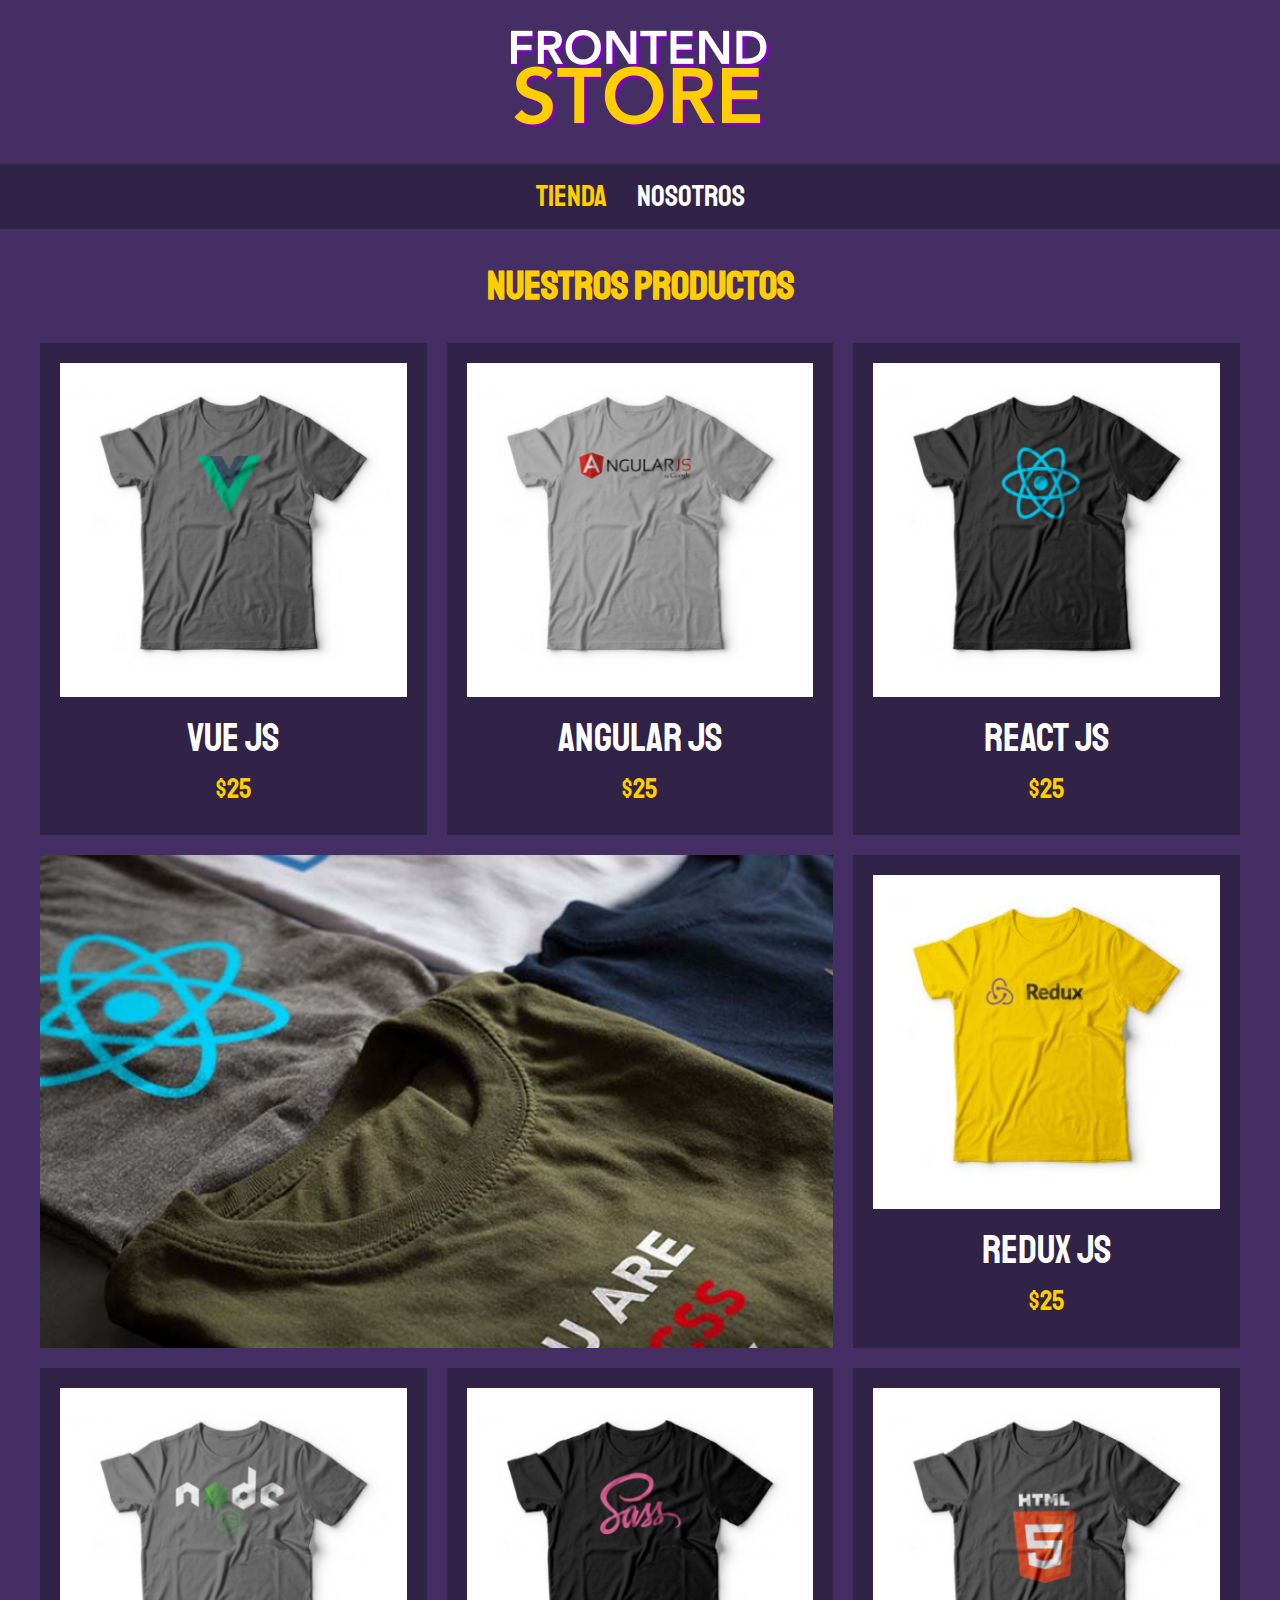
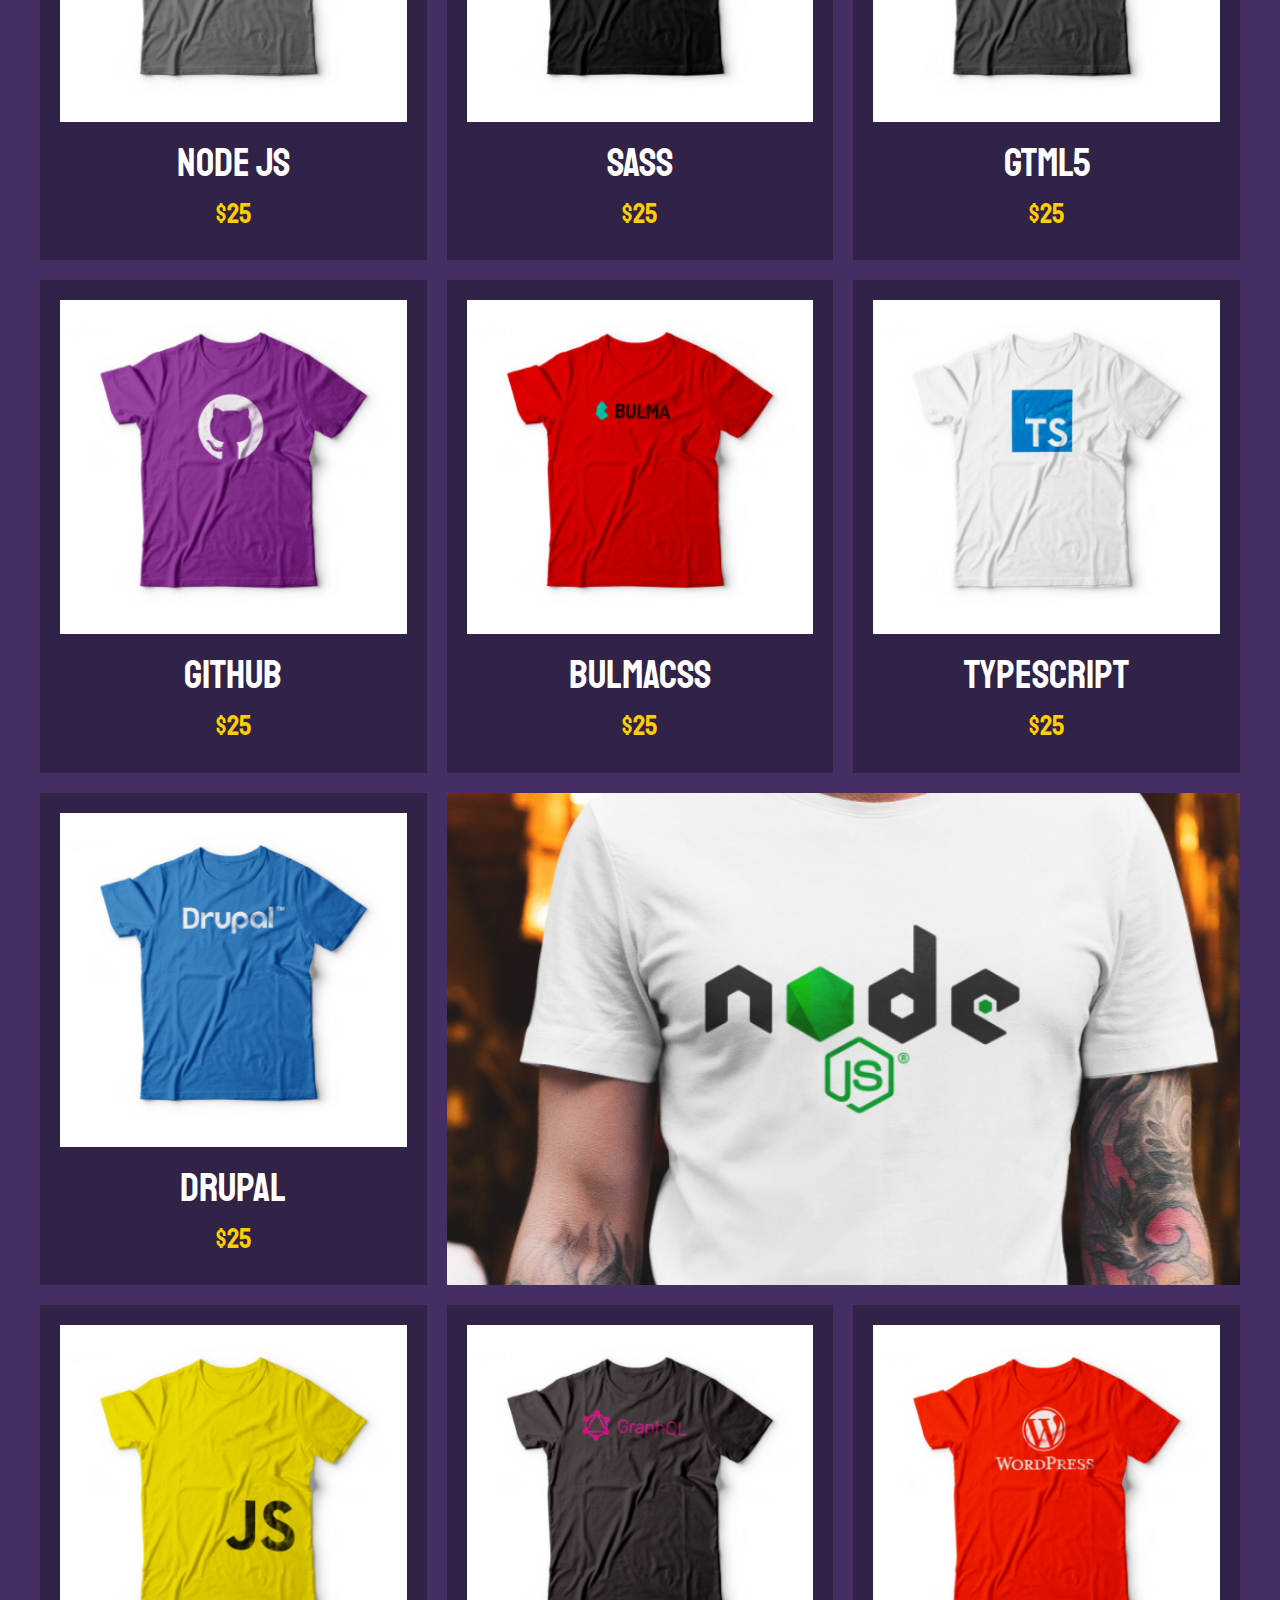
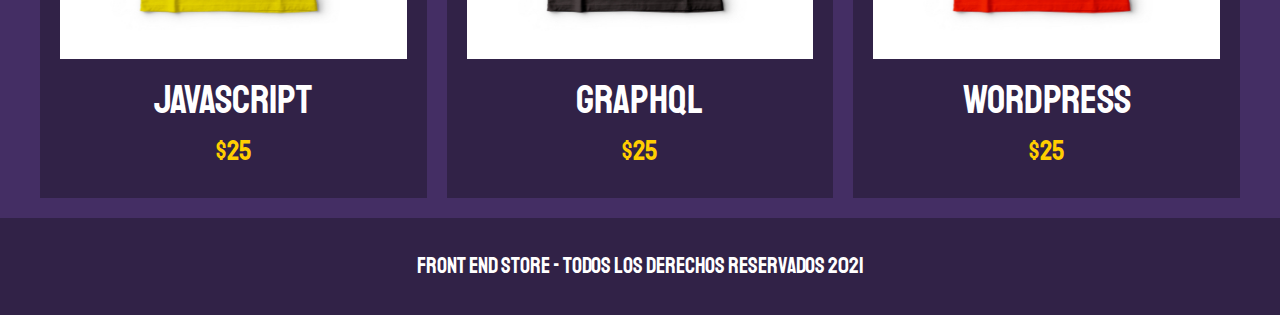
<file: index.html>
<!DOCTYPE html>
<html lang="en">
<head>
    <meta charset="UTF-8">
    <meta http-equiv="X-UA-Compatible" content="IE=edge">
    <meta name="viewport" content="width=device-width, initial-scale=1.0">
    <title>FrontEnd Store</title>
    <link rel="stylesheet" href="ccs/normalize.css">
    <link rel="preconnect" href="https://fonts.gstatic.com">
    <link href="https://fonts.googleapis.com/css2?family=Staatliches&display=swap" rel="stylesheet">
    <link rel="stylesheet" href="ccs/style.css">
</head> 
<body>
    <header class="header">
        <a href="index.html">
            <img class="header__logo" src="img/logo.png" alt="Logotipo">
        </a>
    </header>

    <nav class="navegacion">
        <a class="nacegacion__enlace nacegacion__enlace--activo" href="index.html">Tienda</a>
        <a class="nacegacion__enlace" href="nosotros.html">Nosotros</a>
        
    </nav>

    <main class="contenedor">
        <h1>Nuestros Productos</h1>
        <div class="grid">
            <div class="producto">
                <a href="producto.html">
                    <img class="producto__imagen" src="img/1.jpg" alt="imagen camisa">
                    <div class="producto__informacion">
                        <p class="producto__nombre">Vue JS</p>
                        <p class="producto__precio">$25</p>
                    </div>
                </a>
            </div> <!-- Fin de la clase producto-->
            <div class="producto">
                <a href="producto.html">
                    <img class="producto__imagen" src="img/2.jpg" alt="imagen camisa">
                    <div class="producto__informacion">
                        <p class="producto__nombre">Angular Js</p>
                        <p class="producto__precio">$25</p>
                    </div>
                </a>
            </div> <!-- Fin de la clase producto-->
            <div class="producto">
                <a href="producto.html">
                    <img class="producto__imagen" src="img/3.jpg" alt="imagen camisa">
                    <div class="producto__informacion">
                        <p class="producto__nombre">React Js</p>
                        <p class="producto__precio">$25</p>
                    </div>
                </a>
            </div> <!-- Fin de la clase producto-->
            <div class="producto">
                <a href="producto.html">
                    <img class="producto__imagen" src="img/4.jpg" alt="imagen camisa">
                    <div class="producto__informacion">
                        <p class="producto__nombre">Redux Js</p>
                        <p class="producto__precio">$25</p>
                    </div>
                </a>
            </div> <!-- Fin de la clase producto-->
            <div class="producto">
                <a href="producto.html">
                    <img class="producto__imagen" src="img/5.jpg" alt="imagen camisa">
                    <div class="producto__informacion">
                        <p class="producto__nombre">Node Js</p>
                        <p class="producto__precio">$25</p>
                    </div>
                </a>
            </div> <!-- Fin de la clase producto-->
            <div class="producto">
                <a href="producto.html">
                    <img class="producto__imagen" src="img/6.jpg" alt="imagen camisa">
                    <div class="producto__informacion">
                        <p class="producto__nombre">SASS</p>
                        <p class="producto__precio">$25</p>
                    </div>
                </a>
            </div> <!-- Fin de la clase producto-->
            <div class="producto">
                <a href="producto.html">
                    <img class="producto__imagen" src="img/7.jpg" alt="imagen camisa">
                    <div class="producto__informacion">
                        <p class="producto__nombre">GTML5</p>
                        <p class="producto__precio">$25</p>
                    </div>
                </a>
            </div> <!-- Fin de la clase producto-->
            <div class="producto">
                <a href="producto.html">
                    <img class="producto__imagen" src="img/8.jpg" alt="imagen camisa">
                    <div class="producto__informacion">
                        <p class="producto__nombre">Github</p>
                        <p class="producto__precio">$25</p>
                    </div>
                </a>
            </div> <!-- Fin de la clase producto-->
            <div class="producto">
                <a href="producto.html">
                    <img class="producto__imagen" src="img/9.jpg" alt="imagen camisa">
                    <div class="producto__informacion">
                        <p class="producto__nombre">BulmaCSS</p>
                        <p class="producto__precio">$25</p>
                    </div>
                </a>
            </div> <!-- Fin de la clase producto--><div class="producto">
                <a href="producto.html">
                    <img class="producto__imagen" src="img/10.jpg" alt="imagen camisa">
                    <div class="producto__informacion">
                        <p class="producto__nombre">TypeScript</p>
                        <p class="producto__precio">$25</p>
                    </div>
                </a>
            </div> <!-- Fin de la clase producto-->
            <div class="producto">
                <a href="producto.html">
                    <img class="producto__imagen" src="img/11.jpg" alt="imagen camisa">
                    <div class="producto__informacion">
                        <p class="producto__nombre">Drupal</p>
                        <p class="producto__precio">$25</p>
                    </div>
                </a>
            </div> <!-- Fin de la clase producto--><div class="producto">
                <a href="producto.html">
                    <img class="producto__imagen" src="img/12.jpg" alt="imagen camisa">
                    <div class="producto__informacion">
                        <p class="producto__nombre">JavaScript</p>
                        <p class="producto__precio">$25</p>
                    </div>
                </a>
            </div> <!-- Fin de la clase producto-->
            <div class="producto">
                <a href="producto.html">
                    <img class="producto__imagen" src="img/13.jpg" alt="imagen camisa">
                    <div class="producto__informacion">
                        <p class="producto__nombre">GraphQL</p>
                        <p class="producto__precio">$25</p>
                    </div>
                </a>
            </div> <!-- Fin de la clase producto-->
            <div class="producto">
                <a href="producto.html">
                    <img class="producto__imagen" src="img/14.jpg" alt="imagen camisa">
                    <div class="producto__informacion">
                        <p class="producto__nombre">WordPress</p>
                        <p class="producto__precio">$25</p>
                    </div>
                </a>
            </div> <!-- Fin de la clase producto-->

            <div class="grafico grafico--camisas"></div>
            <div class="grafico grafico--node"></div>

        </div>
    </main>

    <footer class="footer">
        <p class="footer__texto">Front End Store - Todos los derechos reservados 2021</p>
    </footer>
    
</body>
</html>
</file>
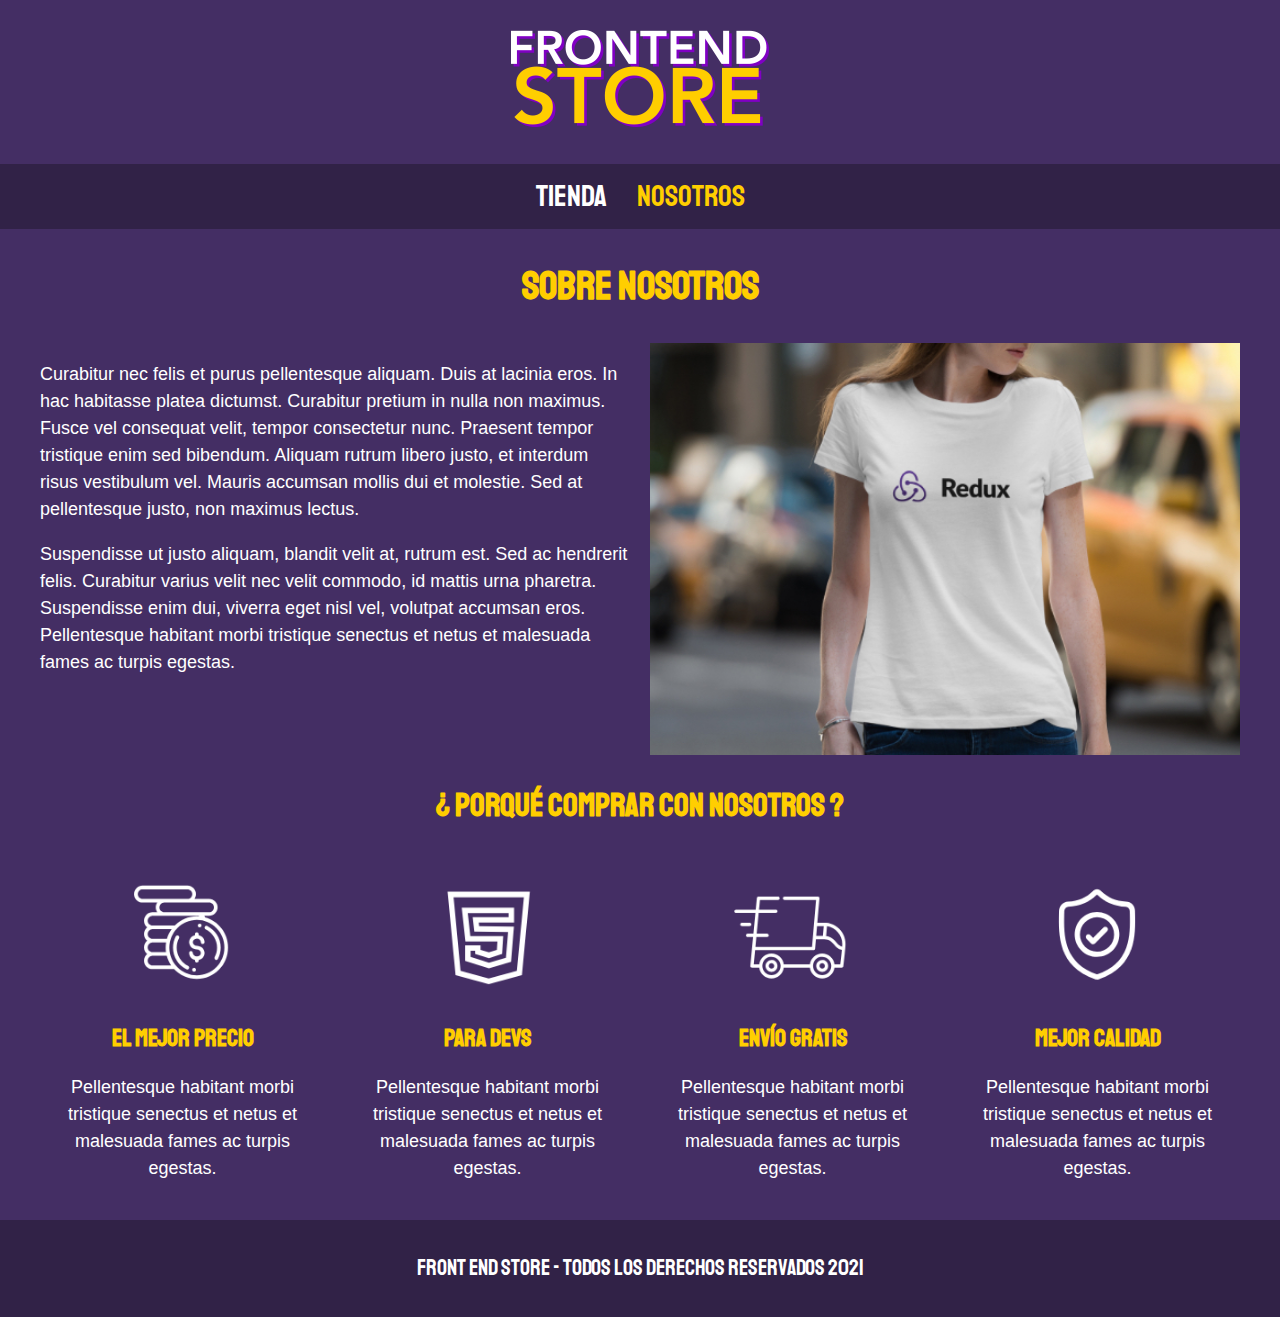
<file: nosotros.html>
<!DOCTYPE html>
<html lang="en">
<head>
    <meta charset="UTF-8">
    <meta http-equiv="X-UA-Compatible" content="IE=edge">
    <meta name="viewport" content="width=device-width, initial-scale=1.0">
    <title>FrontEnd Store</title>
    <link rel="stylesheet" href="ccs/normalize.css">
    <link rel="preconnect" href="https://fonts.gstatic.com">
    <link href="https://fonts.googleapis.com/css2?family=Staatliches&display=swap" rel="stylesheet">
    <link rel="stylesheet" href="ccs/style.css">
</head>
<body>
    <header class="header">
        <a href="index.html">
            <img class="header__logo" src="img/logo.png" alt="Logotipo">
        </a>
    </header>

    <nav class="navegacion">
        <a class="nacegacion__enlace" href="index.html">Tienda</a>
        <a class="nacegacion__enlace nacegacion__enlace--activo" href="nosotros.html">Nosotros</a>
    </nav>

    <main class="contenedor">
        <h1>Sobre Nosotros</h1>
        <div class="nosotros">
            <div class="nosotros__contenido">
                
                    <p> Curabitur nec felis et purus pellentesque aliquam. Duis at lacinia eros. In hac habitasse platea dictumst.
                     Curabitur pretium in nulla non maximus. Fusce vel consequat velit, tempor consectetur nunc. Praesent tempor tristique enim sed bibendum.
                     Aliquam rutrum libero justo, et interdum risus vestibulum vel. Mauris accumsan mollis dui et molestie. Sed at pellentesque justo, non maximus lectus.
                     
                    </p>

                    <p> Suspendisse ut justo aliquam, blandit velit at, rutrum est. Sed ac hendrerit felis.
                    Curabitur varius velit nec velit commodo, id mattis urna pharetra. Suspendisse enim dui, viverra eget nisl vel, volutpat accumsan eros.
                    Pellentesque habitant morbi tristique senectus et netus et malesuada fames ac turpis egestas.
                    
                    </p>

            </div>
            <img class="nosotros__imagen" src="img/nosotros.jpg" alt="imagenes nosotros">
        </div>
    </main>

    <section class="contenedor comprar">
        <h2 class="comprar__titulo">¿ Porqué comprar con nosotros ?</h2>

        <div class="bloques">
            <div class="bloque">
                <img class="bloque__imagen" src="img/icono_1.png" alt="porque comprar">
                <h3 class="bloque__titulo">EL Mejor Precio</h3>
                <p>Pellentesque habitant morbi tristique senectus et netus et malesuada fames ac turpis egestas.</p>
            </div> <!--Final de bloque-->
            <div class="bloque">
                <img class="bloque__imagen" src="img/icono_2.png" alt="porque comprar">
                <h3 class="bloque__titulo">Para Devs</h3>
                <p>Pellentesque habitant morbi tristique senectus et netus et malesuada fames ac turpis egestas.</p>
            </div> <!--Final de bloque-->
            <div class="bloque">
                <img class="bloque__imagen" src="img/icono_3.png" alt="porque comprar">
                <h3 class="bloque__titulo">Envío Gratis</h3>
                <p>Pellentesque habitant morbi tristique senectus et netus et malesuada fames ac turpis egestas.</p>
            </div> <!--Final de bloque-->
            <div class="bloque">
                <img class="bloque__imagen" src="img/icono_4.png" alt="porque comprar">
                <h3 class="bloque__titulo">Mejor Calidad</h3>
                <p>Pellentesque habitant morbi tristique senectus et netus et malesuada fames ac turpis egestas.</p>
            </div> <!--Final de bloque-->

        </div> <!--Final de bloque-->
    </section>

    <footer class="footer">
        <p class="footer__texto">Front End Store - Todos los derechos reservados 2021</p>
    </footer>
    
</body>
</html>
</file>
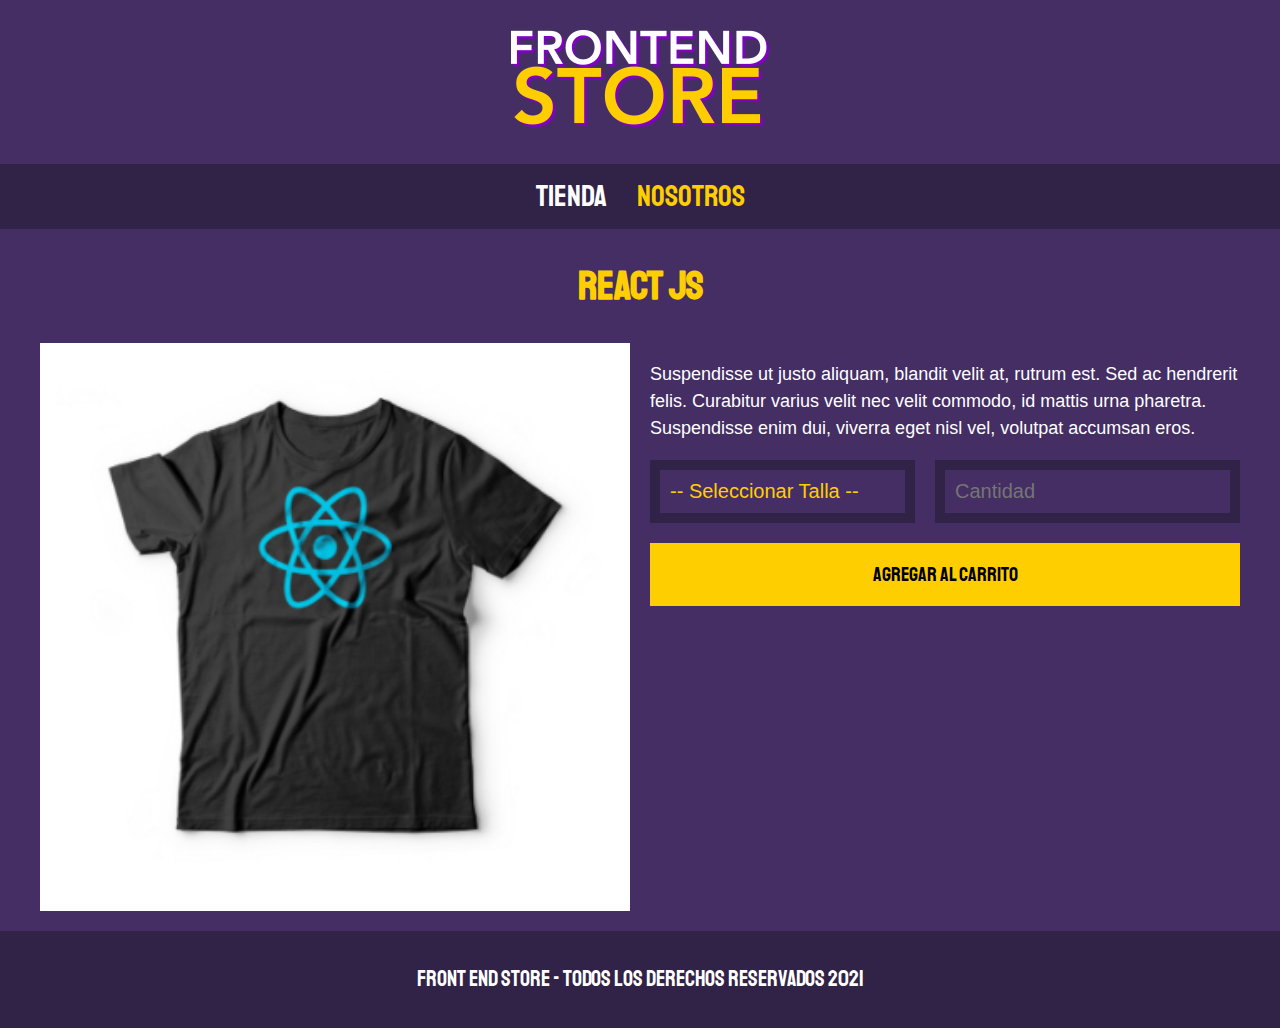
<file: producto.html>
<!DOCTYPE html>
<html lang="en">
<head>
    <meta charset="UTF-8">
    <meta http-equiv="X-UA-Compatible" content="IE=edge">
    <meta name="viewport" content="width=device-width, initial-scale=1.0">
    <title>FrontEnd Store</title>
    <link rel="stylesheet" href="ccs/normalize.css">
    <link rel="preconnect" href="https://fonts.gstatic.com">
    <link href="https://fonts.googleapis.com/css2?family=Staatliches&display=swap" rel="stylesheet">
    <link rel="stylesheet" href="ccs/style.css">
</head>
<body>
    <header class="header">
        <a href="index.html">
            <img class="header__logo" src="img/logo.png" alt="Logotipo">
        </a>
    </header>

    <nav class="navegacion">
        <a class="nacegacion__enlace" href="index.html">Tienda</a>
        <a class="nacegacion__enlace nacegacion__enlace--activo" href="nosotros.html">Nosotros</a>
    </nav>

    <main class="contenedor">
        <h1>React JS</h1>

        <div class="camisa">
           <img class="camisa__imagen" src="img/3.jpg" alt="Imagen del Producto">

            <div class="camisa__contenido">
                <p>Suspendisse ut justo aliquam, blandit velit at, rutrum est. Sed ac hendrerit felis.
                    Curabitur varius velit nec velit commodo, id mattis urna pharetra. Suspendisse enim dui, viverra eget nisl vel, volutpat accumsan eros.
                    </p>
                    <form class= "formulario">
                        <select class="formulario__campo">
                            <option disabled selected>-- Seleccionar Talla --</option> <!-- Abrir menu y seleccionar-->
                            <option>S</option>
                            <option>M</option>
                            <option>L</option>
                        </select>
                        <input class="formulario__campo" type="number" placeholder="Cantidad" min="1">
                        <input class="formulario__submit" type="submit" value="Agregar al Carrito">

                    </form>
            </div>
        </div>
    </main>

    <footer class="footer">
        <p class="footer__texto">Front End Store - Todos los derechos reservados 2021</p>
    </footer>
    
</body>
</html>
</file>
<file: ccs/style.css>
:root {
    --primario: #442E64;
    --primarioOcuro: #312247;
    --secundario: #FFCE00;
    --secundarioOscuro: #BA9700;
    --blanco: #FFF;
    --negro: #000;
    
    --fuentePrincipal: 'Staatliches', cursive;
}

html {
    box-sizing: border-box;
    font-size: 62.5%;
}
  *, *:before, *:after {
    box-sizing: inherit;
}

  /** Globales **/
body {
    background-color: var(--primario);
    font-size: 1.6rem;
    line-height: 1.5;
}
p {
    font-size: 1.8rem;
    font-family: Arial, Helvetica, sans-serif;
    color: var(--blanco)    
}
a {
    text-decoration: none;
}
img {
    width: 100%;
}
.contenedor {
    max-width: 120rem;
    margin: 0 auto;
    }
h1, h2, h3 {
    text-align: center;
    color: var(--secundario);
    font-family: var(--fuentePrincipal);
}
h1 {
    font-size: 4rem;
}
h2 {
    font-size: 3.2rem;
}
h3 {
    font-size: 2.4rem;
}
/** Header **/
.header {
    display: flex;
    justify-content: center;
}
.header__logo {
    margin: 3rem 0;
}
/** Footer **/
.footer {
    background-color: var(--primarioOcuro);
    padding: 1rem 0;
    margin-top: 2rem;
}
.footer__texto {
    font-family: var(--fuentePrincipal);
    text-align: center;
    font-size: 2.2rem;
}
/** Navegacion **/
.navegacion {
    background-color: var(--primarioOcuro);
    padding: 1rem 0;
    display: flex;
    justify-content: center;
    gap: 3rem; /* Separ letras con flexbox, de forma nueva */
}
.nacegacion__enlace {
    font-family: var(--fuentePrincipal);
    color: var(--blanco);
    font-size: 3rem;
}
/* .nacegacion__enlace:last-of-type { Opcional separar letras
    margin-right: 0;                
}*/
.nacegacion__enlace--activo,
.nacegacion__enlace:hover {
    color: var(--secundario) /* Cambiar color cuando paso por encima de la letra */
}

/** Grid **/
.grid {
    display: grid;
    grid-template-columns: repeat(2, 1fr); /* Poner remeras en dos columnas */
    gap: 2rem;
}
@media (min-width: 768px) {
    .grid {
        grid-template-columns: repeat(3, 1fr)
    }    
}
/** Productos **/

.producto {
    background-color: var(--primarioOcuro);
    padding: 2rem;
    }

.producto__nombre {
    font-size: 4rem;

}
.producto__precio {
    font-size: 2.8rem;
    color: var(--secundario)
}
.producto__nombre,
.producto__precio {
    font-family: var(--fuentePrincipal);
    margin: 1rem;
    text-align: center;
    line-height: 1.2;
}

/** Graficos **/

.grafico {
    min-height: 30rem;
    background-repeat: no-repeat;
    background-size: cover;
    grid-column: 1/3;
}
.grafico--camisas {
    grid-row: 2/3;    
    background-image: url(../img/grafico1.jpg);
}
.grafico--node {
    background-image: url(../img/grafico2.jpg);
    grid-column: 1/3;
    grid-row: 8/9;
}



.grafico--node {
    grid-row: 5/6;
    grid-column: 2/4;
    }


/** Nosotros **/
.nosotros {
    display: grid;
    grid-template-rows: repeat(2, auto);
}
@media (min-width: 768px) {
    .nosotros {
        grid-template-columns: repeat(2, 1fr);
        column-gap: 2rem;
    }
}
.nosotros__imagen {
    grid-row: 1 / 2; 
    
}
@media (min-width: 768px) {
    .nosotros__imagen  {
        grid-column: 2 / 3;
    }  
}
/** Bloques **/

.bloques {
    display: grid;
    grid-template-columns: repeat(2, 1fr);
    gap: 2rem;
}
@media (min-width: 768px) {
    .bloques {
        grid-template-columns: repeat(4, 1fr);
    }  
}
.bloque {
    text-align: center;
}
.bloque__imagen {
 width: 70%;
}
.bloque__titulo {
    margin: 0;
}

/** Pagina del Producto **/
@media (min-width: 768px) {
    .camisa {
        display: grid;
        grid-template-columns: repeat(2,1Fr);
        column-gap: 2rem;   
    }    
}

.formulario {
    display: grid;
    grid-template-columns: repeat(2,1fr);
    gap: 2rem;

}
.formulario__campo {   
    border: 1rem solid var(--primarioOcuro); /* Resumir sintaxis */
    background-color: transparent;
    color: var(--secundario);
    font-size: 2rem;
    font-family: Arial, Helvetica, sans-serif;
    padding: 1rem;
    appearance: none;

}
.formulario__submit {
    background-color: var(--secundario);
    border: none;
    font-size: 2rem;
    font-family: var(--fuentePrincipal);
    padding: 2rem;
    transition: background-color .3s ease;
    grid-column: 1 / 3;
}

.formulario__submit:hover {
    cursor: pointer;
    background-color: var(--secundarioOscuro);
}
</file>
